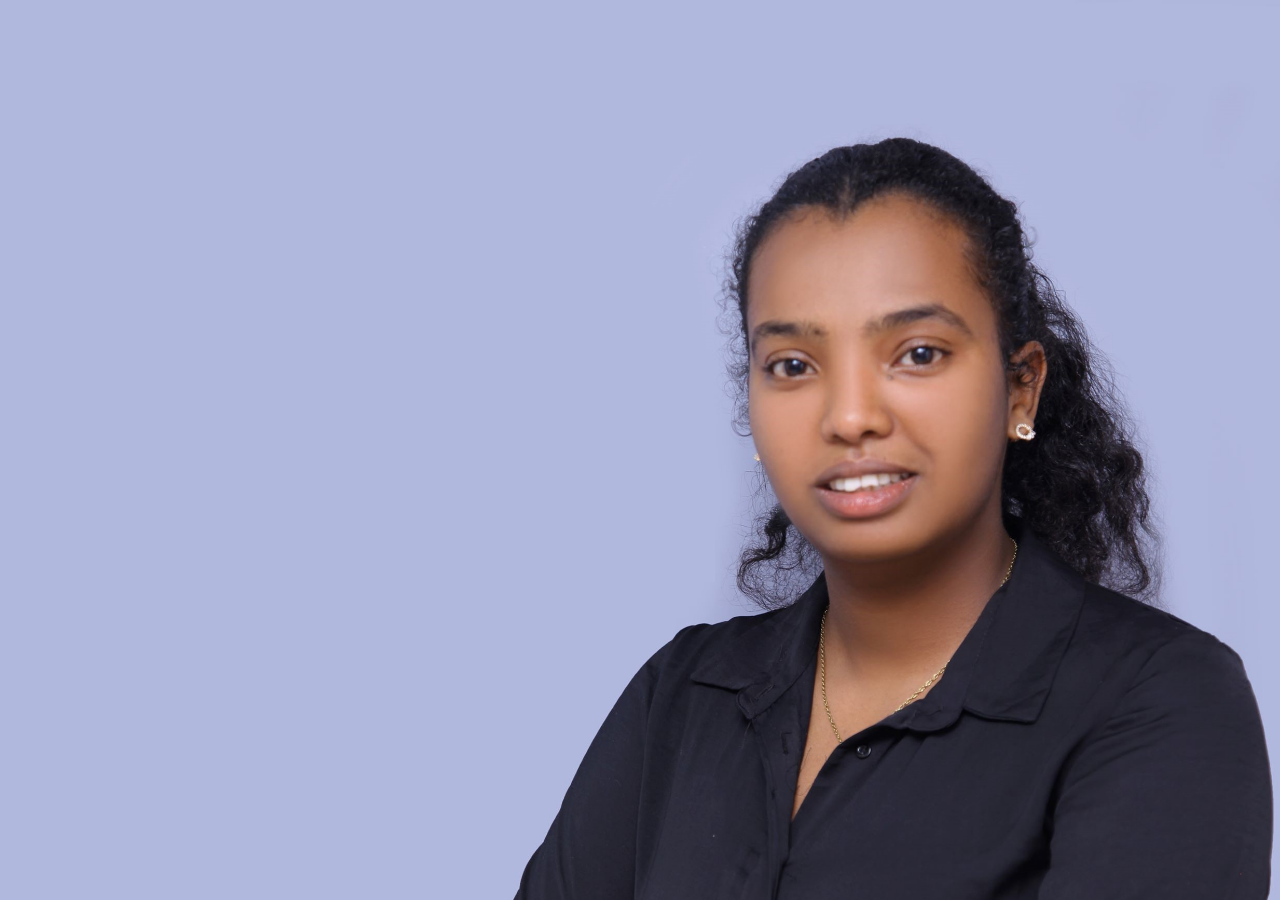
<file: index.html>
<!DOCTYPE html>
<html lang="en">
<head>
    <meta charset="UTF-8">
    <meta http-equiv="X-UA-Compatible" content="IE=edge">
    <meta name="viewport" content="width=device-width, initial-scale=1.0">
    <title>Home</title>
    <link rel="stylesheet" href="./src/css/style.css">

</head>
<body>
    <header class="header">
        <a href="#" class="logo">Feben. <span class="animate" style="--i:1;"></span></a>
        <div id="menu-icon">
            <img src="./src/Icons/bx-menu.svg" alt="Menu Icon">
            <span class="animate" style="--i:2;"></span>
        </div>
        <nav class="navbar" id = "navbar" >
            <a href="/index.html" class="active">Home</a>
            <a href="./src/about.html">About</a>
            <a href="./src/skills.html">Skills</a>
            <a href="./src/service.html">Services</a>
            <a href="./src/portfolio.html">Portfolio</a>
            <a href="./src/contact.html">Contact</a>
            <span class="active-nav"></span>
            <span class="animate" style="--i:2;"></span>
        </nav>
    </header>

    <section class="home show-animate" id="home">
        <div class="home-content">
            <h1>Hi, I'm <span>Feben Getachew</span> <span class="animate" style="--i:2;"></span></h1>
            <div class="text-animate">
                <h3>Full-Stack Developer!</h3>
                <span class="animate" style="--i:3;"></span>
            </div>
            <p>I’m Feben, a passionate full-stack web developer with a keen eye for creating dynamic and responsive web applications. I specialize in both front-end and back-end development, ensuring a seamless user experience from start to finish. I’m constantly exploring new technologies to enhance my skills and deliver impactful solutions.
                <span class="animate" style="--i:4;"></span>
            </p>

            <div class="btn-box">
                <a href="#" class="btn">Download CV</a>
                <a href="#" class="btn">Hire Me</a>
                <span class="animate" style="--i:5;"></span>
            </div>
        </div>
        <div class="home-sci">
            <a href="#"><img src="./src/Icons/bxl-facebook.svg" alt="Facebook"></a>
            <a href="#"><img src="./src/Icons/bxl-twitter.svg" alt="Twitter"></a>
            <a href="#"><img src="./src/Icons/bxl-linkedin.svg" alt="LinkedIn"></a>
            <span class="animate" style="--i:6;"></span>
        </div>
        <div class="home-imgHover"></div>
        <span class=" home-img" style="--i:7;"></span>
    </section>
 <script src="./src/js/script.js"></script>

</body>
</html>
</file>
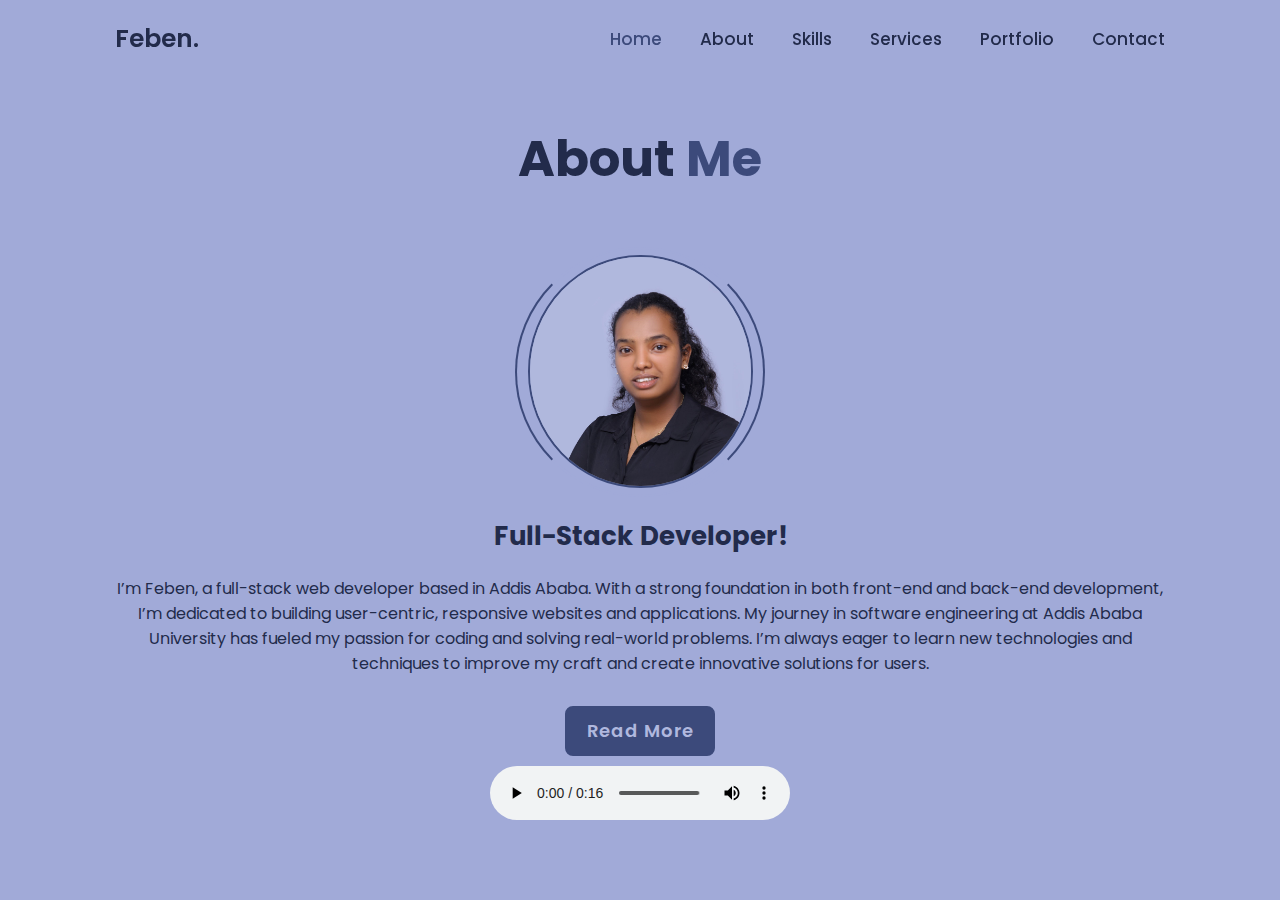
<file: src/about.html>
<!DOCTYPE html>
<html lang="en">
<head>
    <meta charset="UTF-8">
    <meta http-equiv="X-UA-Compatible" content="IE=edge">
    <meta name="viewport" content="width=device-width, initial-scale=1.0">
    <title>About</title>
    <link rel="stylesheet" href="./css/style.css">
</head>
<body>


    <header class="header">
        <a href="#" class="logo">Feben. <span class="" style="--i:1;"></span></a>
        <div id="menu-icon">
            <img src="./Icons/bx-menu.svg" alt="Menu Icon">
            <span class="" style="--i:2;"></span>
        </div>
        <nav class="navbar" id = "navbar" >
            <a href="../index.html" class="active">Home</a>
            <a href="./about.html">About</a>
            <a href="./skills.html">Skills</a>
            <a href="./service.html">Services</a>
            <a href="./portfolio.html">Portfolio</a>
            <a href="./contact.html">Contact</a>
            <span class="active-nav"></span>
            <span class="" style="--i:2;"></span>
        </nav>
    </header>

 <section class="about" id="about">
    <h2 class="heading">About <span>Me</span><span class=" scroll" style="--i:1;"></span></h2>
    <div class="about-img">
        <img width="450" src="./images/IMG_924.JPG" alt="">
        <span class="circle-spin"></span>
        <span class=" scroll" style="--i:2;"></span>
    </div>
    <div class="about-content">
        <h3>Full-Stack Developer!<span class=" scroll" style="--i:3;"></span></h3>
        <p>I’m Feben, a full-stack web developer based in Addis Ababa. With a strong foundation in both front-end and back-end development, I’m dedicated to building user-centric, responsive websites and applications. My journey in software engineering at Addis Ababa University has fueled my passion for coding and solving real-world problems. I’m always eager to learn new technologies and techniques to improve my craft and create innovative solutions for users.
            <span class=" scroll" style="--i:4;"></span>
        </p>

        <div class="btn-box btns">
            <a href="#" class="btn">Read More</a>
            <span class=" scroll" style="--i:5;"></span>
        </div>

        <div class="audio-container">
            <audio controls>
                <source src="./audio/ttsMP3.com_VoiceText_2024-11-1_11-19-10.mp3" type="audio/mp3">
            </audio>
        </div>
    </div>
</section>
   <script src="./js/script.js"></script>
   </body>
   </html>
</file>
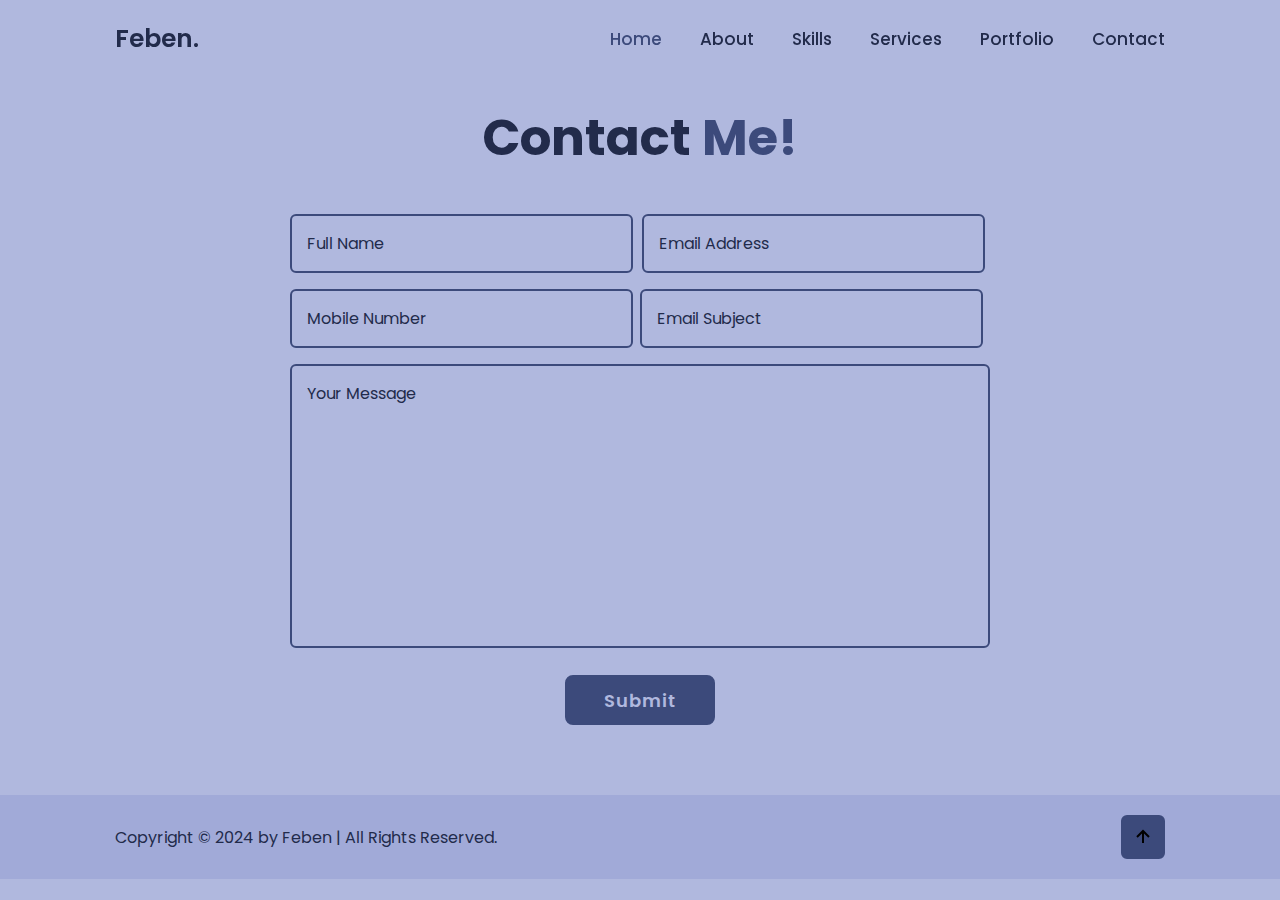
<file: src/contact.html>
<!DOCTYPE html>
<html lang="en">
<head>
    <meta charset="UTF-8">
    <meta http-equiv="X-UA-Compatible" content="IE=edge">
    <meta name="viewport" content="width=device-width, initial-scale=1.0">
    <title>Contact</title>
    <link rel="stylesheet" href="./css/style.css">
</head>
<body>


    <header class="header">
        <a href="#" class="logo">Feben. <span class="" style="--i:1;"></span></a>
        <div id="menu-icon">
            <img src="./Icons/bx-menu.svg" alt="Menu Icon">
            <span class="" style="--i:2;"></span>
        </div>
        <nav class="navbar" id = "navbar" >
            <a href="../index.html" class="active">Home</a>
            <a href="./about.html">About</a>
            <a href="./skills.html">Skills</a>
            <a href="./service.html">Services</a>
            <a href="./portfolio.html">Portfolio</a>
            <a href="./contact.html">Contact</a>
            <span class="active-nav"></span>
            <span class="" style="--i:2;"></span>
        </nav>
    </header>


 <section class="contact" id="contact">
    <h2 class="heading">Contact <span>Me!</span><span class=" scroll" style="--i:1;"></span></h2>
    <form action="#">
        <div class="input-box">
            <div class="input-field">
                <input type="text" placeholder="Full Name" required>
                <span class="focus"></span>
            </div>
            <span class=" scroll" style="--i:3;"></span>

            <div class="input-field">
                <input type="text" placeholder="Email Address" required>
                <span class="focus"></span>
            </div>
            <span class=" scroll" style="--i:5;"></span>
        </div>

        <div class="input-box">
            <div class="input-field">
                <input type="number" placeholder="Mobile Number" required>
                <span class="focus"></span>
                <span class=" scroll" style="--i:7;"></span>
            </div>
            <div class="input-field">
                <input type="text" placeholder="Email Subject" required>
                <span class="focus"></span>
            </div>
            <span class=" scroll" style="--i:9;"></span>
        </div>

        <div class="textarea-field">
            <textarea name="text" cols="30" rows="10" placeholder="Your Message" required></textarea>
            <span class="focus"></span>
            <span class=" scroll" style="--i:11;"></span>
        </div>

        <div class="btn-box btns">
            <button type="submit" class="btn">Submit</button>
            <span class=" scroll" style="--i:13;"></span>
        </div>
    </form>
</section>
    
 
    <footer class="footer">
    <div class="footer-text">
        <p>Copyright &copy; 2024 by Feben | All Rights Reserved.</p></div>
        <div class="footer-iconTop">
            <a href="../index.html">
                <img src="./Icons/bx-up-arrow-alt.svg" alt="Back to Top">
            </a>
        </div>
        
    
    </footer>
    
   
    <script src="./js/script.js"></script>
    </body>
    </html>
</file>
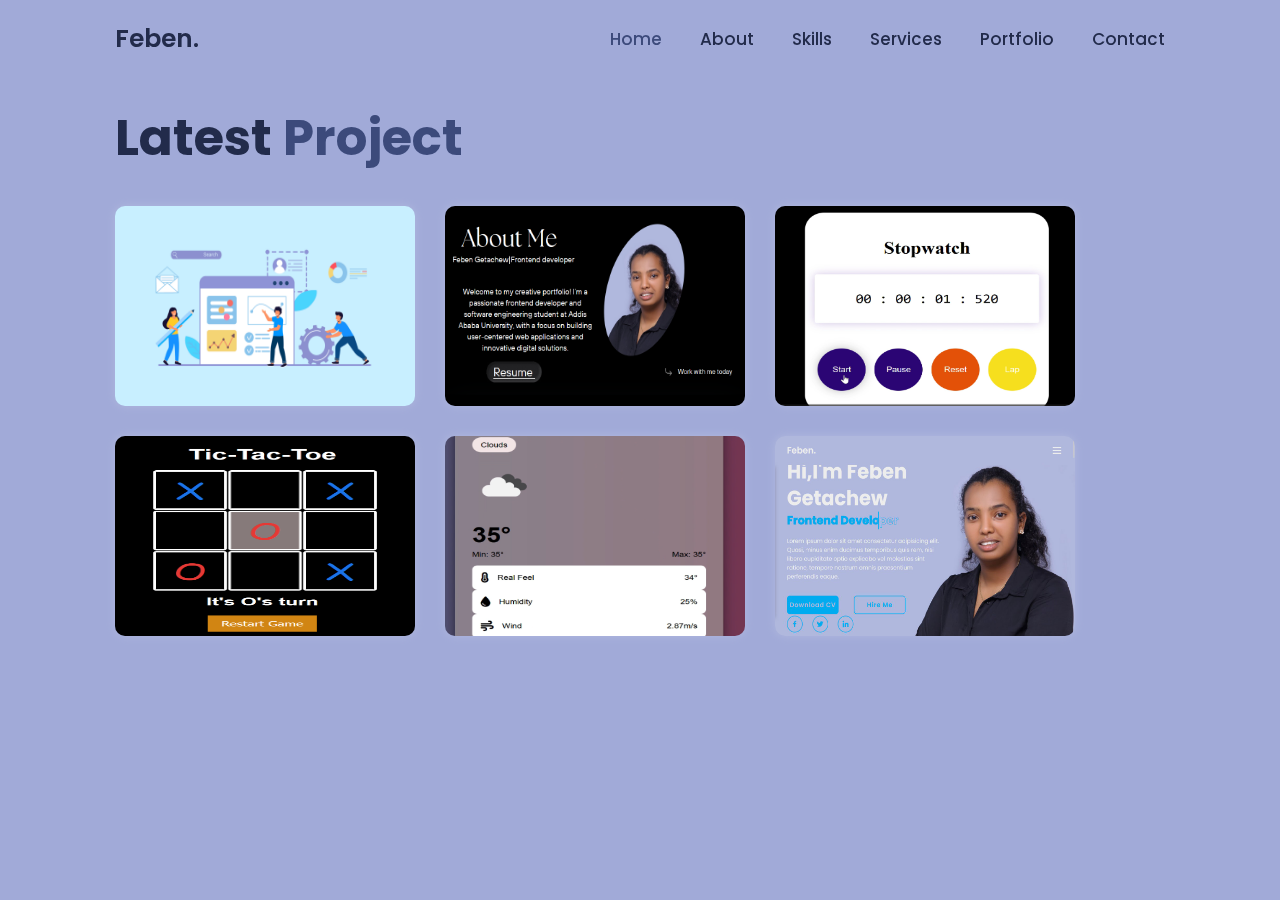
<file: src/portfolio.html>
<!DOCTYPE html>
<html lang="en">
<head>
    <meta charset="UTF-8">
    <meta http-equiv="X-UA-Compatible" content="IE=edge">
    <meta name="viewport" content="width=device-width, initial-scale=1.0">
    <title>Portfolio</title>
    <link rel="stylesheet" href="./css/style.css">
   
</head>
<body>

    <header class="header">
        <a href="#" class="logo">Feben. <span class="" style="--i:1;"></span></a>
        <div id="menu-icon">
            <img src="./Icons/bx-menu.svg" alt="Menu Icon">
            <span class="" style="--i:2;"></span>
        </div>
        <nav class="navbar" id = "navbar" >
            <a href="../index.html" class="active">Home</a>
            <a href="./about.html">About</a>
            <a href="./skills.html">Skills</a>
            <a href="./service.html">Services</a>
            <a href="./portfolio.html">Portfolio</a>
            <a href="./contact.html">Contact</a>
            <span class="active-nav"></span>
            <span class="" style="--i:2;"></span>
        </nav>
    </header>


<section class="portfolio" id="portfolio">
    <h2 class="heading">Latest <span>Project</span><span class=" scroll" style="--i:1;"></span></h2>
    <div class="portfolio-container">
        <div class="portfolio-box">
            <img width="450" src="./images/Responsive-Landing-Page.png" alt="A responsive landing page design">
            <div class="portfolio-layer">
                <h4>Responsive Landing Page</h4>
                <p>A sleek, fully responsive landing page designed to adapt seamlessly to all devices, providing an optimal user experience.</p>
                <a href="#"><img src="./Icons/bx-link-external.svg" alt="External Link Icon"></a>
            </div>
        </div>

        <div class="portfolio-box">
            <img width="450" src="./images/personalBlog.png" alt="A blog layout showcasing personal posts">
            <div class="portfolio-layer">
                <h4>Personal Blog</h4>
                <p>A minimalistic and modern blog platform for sharing personal stories, articles, and creative content.</p>
                <a href="#"><img src="./Icons/bx-link-external.svg" alt="External Link Icon"></a>
            </div>
        </div>

        <div class="portfolio-box">
            <img width="450" src="./images/stochwatch.png" alt="A digital stopwatch application interface">
            <div class="portfolio-layer">
                <h4>Stopwatch Web Application</h4>
                <p>An easy-to-use stopwatch application built with a clean interface and precise time-tracking features.</p>
                <a href="#"><img src="./Icons/bx-link-external.svg" alt="External Link Icon"></a>
            </div>
        </div>

        <div class="portfolio-box">
            <img width="450" src="./images/tic-toc.png" alt="An interactive Tic-Tac-Toe web application">
            <div class="portfolio-layer">
                <h4>Tic-Tac-Toe Web Application</h4>
                <p>A fun and interactive Tic-Tac-Toe game built with JavaScript, offering a challenging experience for users.</p>
                <a href="#"><img src="./Icons/bx-link-external.svg" alt="External Link Icon"></a>
            </div>
        </div>

        <div class="portfolio-box">
            <img width="450" src="./images/weather.png" alt="A weather application showing current conditions">
            <div class="portfolio-layer">
                <h4>Weather App</h4>
                <p>A real-time weather forecasting app, providing accurate updates for any location with a user-friendly interface.</p>
                <a href="#"><img src="./Icons/bx-link-external.svg" alt="External Link Icon"></a>
            </div>
        </div>

        <div class="portfolio-box">
            <img width="450" src="./images/personalPortfolio.jpg" alt="A personal portfolio website design">
            <div class="portfolio-layer">
                <h4>Personal Portfolio Website</h4>
                <p>A beautifully crafted portfolio showcasing my skills, projects, and contact information in a professional layout.</p>
                <a href="#"><img src="./Icons/bx-link-external.svg" alt="External Link Icon"></a>
            </div>
        </div>
    </div>
</section>
<script src="./js/script.js"></script>
</body>
</html>
</file>
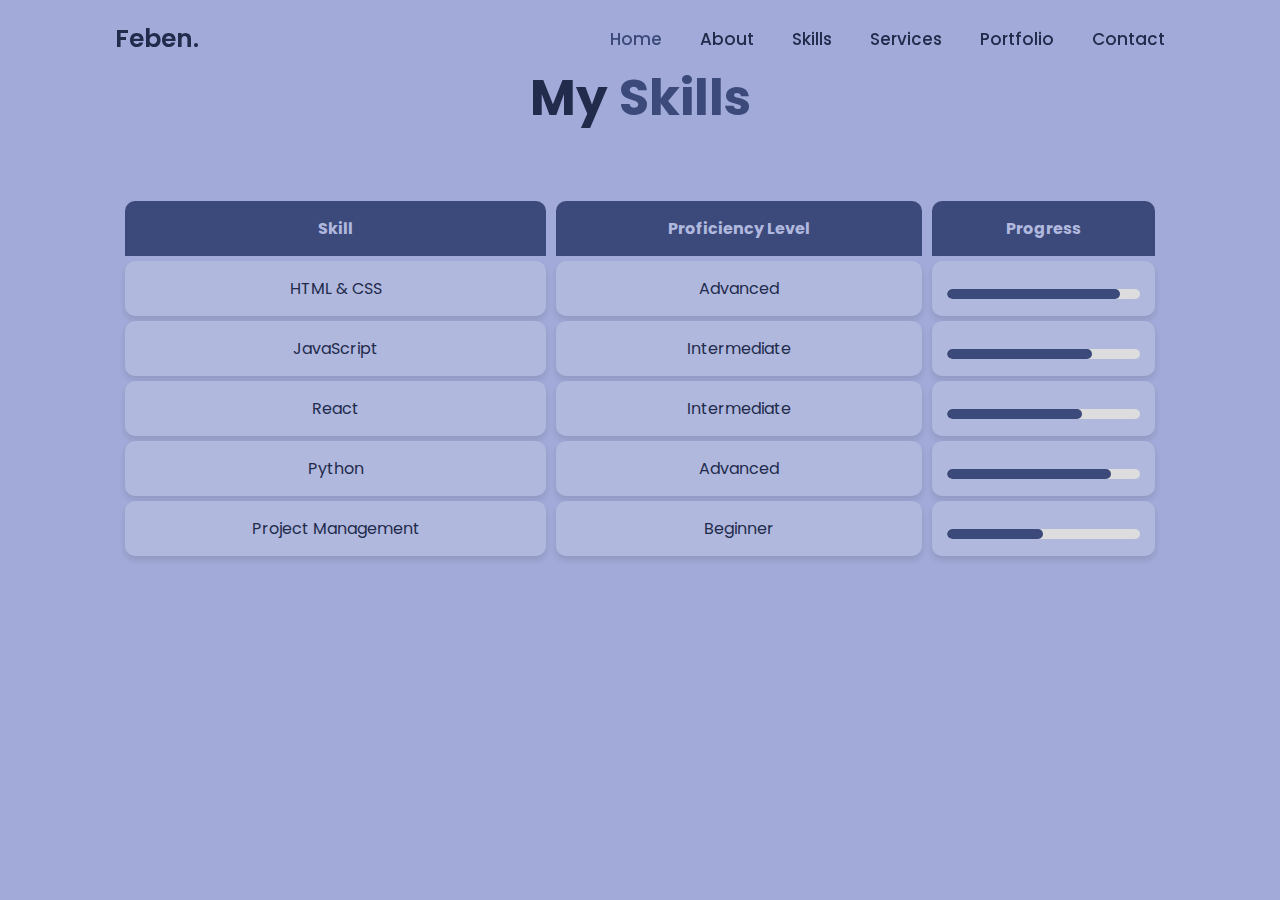
<file: src/skills.html>
<!DOCTYPE html>
<html lang="en">
<head>
    <meta charset="UTF-8">
    <meta http-equiv="X-UA-Compatible" content="IE=edge">
    <meta name="viewport" content="width=device-width, initial-scale=1.0">
    <title>Skills</title>
    <link rel="stylesheet" href="./css/style.css">


</head>
<body>

    <header class="header">
        <a href="#" class="logo">Feben. <span class="" style="--i:1;"></span></a>
        <div id="menu-icon">
            <img src="./Icons/bx-menu.svg" alt="Menu Icon">
            <span class="" style="--i:2;"></span>
        </div>
        <nav class="navbar" id = "navbar" >
            <a href="../index.html" class="active">Home</a>
            <a href="./about.html">About</a>
            <a href="./skills.html">Skills</a>
            <a href="./service.html">Services</a>
            <a href="./portfolio.html">Portfolio</a>
            <a href="./contact.html">Contact</a>
            <span class="active-nav"></span>
            <span class="" style="--i:2;"></span>
        </nav>
    </header>


 <section class="skills" id="skills">
    <h2 class="heading">My <span>Skills</span><span class=" scroll" style="--i:1;"></span></h2>
    <table class="skills-table">
        <thead>
            <tr>
                <th>Skill</th>
                <th>Proficiency Level</th>
                <th>Progress</th>
            </tr>
        </thead>
        <tbody>
            <tr>
                <td>HTML & CSS</td>
                <td>Advanced</td>
                <td>
                    <div class="progress-bar">
                        <div class="progress" style="width: 90%;"></div>
                    </div>
                </td>
            </tr>
            <tr>
                <td>JavaScript</td>
                <td>Intermediate</td>
                <td>
                    <div class="progress-bar">
                        <div class="progress" style="width: 75%;"></div>
                    </div>
                </td>
            </tr>
            <tr>
                <td>React</td>
                <td>Intermediate</td>
                <td>
                    <div class="progress-bar">
                        <div class="progress" style="width: 70%;"></div>
                    </div>
                </td>
            </tr>
            <tr>
                <td>Python</td>
                <td>Advanced</td>
                <td>
                    <div class="progress-bar">
                        <div class="progress" style="width: 85%;"></div>
                    </div>
                </td>
            </tr>
            <tr>
                <td>Project Management</td>
                <td>Beginner</td>
                <td>
                    <div class="progress-bar">
                        <div class="progress" style="width: 50%;"></div>
                    </div>
                </td>
            </tr>
        </tbody>
    </table>
</section>

<script src="./js/script.js"></script>
</body>
</html>
</file>
<file: src/css/style.css>
@import url('https://fonts.googleapis.com/css2?family=Poppins:wght@300;400;500;600;700;800;900&display=swap');
*{
    margin: 0;
    padding: 0;
    box-sizing: border-box;
    text-decoration: none;
    border: none;
    outline: none;
    scroll-behavior:smooth;
    font-family: 'Poppins',sans-serif;
}
:root{
    --bg-color: #b0b8de; /* Main background color (fixed Brand color) */
    --second-bg-color: #a1aad8; /* Secondary background color (darker tint of Brand color) */
    --text-color: #222b4b;/* Main text color (darker shade of Brand color for contrast) */
    --main-color: #3c4a7b; /* Primary color for buttons and headings (darker shade of Brand color) */
}
html{
    font-size: 62.5%;
    overflow-x:hidden ;
}
body{
    background: var(--bg-color);
    color:var(--text-color);

}
.header{
    position:fixed;
    top:0;
    left:0;
    width:100%;
    padding: 2rem 9%;
    background: transparent;
    display: flex;
    justify-content: space-between;
    align-items: center;
    z-index: 100;
    transition: .3s;
}
.header.sticky{
    background: var(--bg-color);
}

.logo{
    position: relative;
    font-size: 2.5rem;
    color:var(--text-color);
    font-weight: 600;

}
.navbar{
    position: relative;
}
.navbar a{
    font-size:1.7rem;
    color:var(--text-color);
    font-weight: 500;
    margin-left: 3.5rem;
    transition: .3s;
}
.navbar a:hover,
.navbar a.active    
{
    color:var(--main-color);
}

#menu-icon{
    position: relative;
    font-size: 3.6rem;
    color: var(--text-color);
    cursor: pointer;
    display: none;
}
section{
    min-height: 100vh;
    padding: 10rem 9% 2rem;
}
.home{
    display: flex;
    align-items: center;
    padding: 0 9%;
    background: url('./../images/IMG_924.JPG') no-repeat center center;
    background-size: contain; /* Change from 'auto' to 'contain' */
    background-position: right; /* Center the image */
    height: 100vh; 
    
}

.home-content{
    max-width: 60rem;
    z-index:99 ;
}
.home-content h1{
    position: relative;
    display: inline-block;
    font-size: 5.6rem;
    font-weight: 700;
    line-height: 1.3;
}
.home-content h1 span{
    color: var(--text-color);
}
.home-content .text-animate{
    position: relative;
    width: 32.8rem;
}
.home-content .text-animate h3{
    font-size: 3.2rem;
    font-weight: 700;
    color: transparent;
    -webkit-text-stroke: .7px var(--main-color);
    background-image: linear-gradient(var(--main-color),var(--main-color));
    background-repeat: no-repeat;
    -webkit-background-clip: text;
    background-position: -33rem 0;
  
}
.home.show-animate .home-content .text-animate h3{
    animation: homeBgText 6s linear infinite;
    animation-delay: 2s;
}
.home-content .text-animate h3::before{
    content: '';
    position: absolute;
    top: 0;
    left: 0;
    width: 0;
    height: 100%;
    border-right: 2px solid var(--main-color);
    z-index: -1;
    animation: homeCursorText 6s linear infinite;
    animation-delay: 2s;
}
.home.show-animate .home-content .text-animate h3::before{
    animation: homeBgText 6s linear infinite;
    animation-delay: 2s;
}
.home-content p{
    position: relative;
    font-size: 1.6rem;
    margin: 2rem 0 4rem;
   
}
.btn-box{
    position: relative;
    display: flex;
    justify-content: space-between;
    width: 34.5rem;
    height:5rem;
}


.btn-box .btn{
    position: relative;
    display: inline-flex;
    justify-content: center;
    align-items: center;
    width: 15rem;
    height:100%;
    background: var(--main-color);
    border: .2rem solid var(--main-color);
    border-radius: .8rem;
    font-size: 1.8rem;
    font-weight: 600;
    letter-spacing:.1rem;
    color: var(--bg-color);
    z-index:1;
    overflow: hidden;
    transition: .5s;
}

.btn-box .btn:hover{
    color: var(--main-color);
}
.btn-box .btn:nth-child(2){
    background: transparent;
    color: var(--main-color);
}
.btn-box .btn:nth-child(2):hover{
color: var(--bg-color);
}

.btn-box .btn:nth-child(2)::before{
    background: var(--main-color);
}

.btn-box .btn::before{
    content:'';
    position:absolute;
    top:0;
    left:0;
    width: 0;
    height: 100%;
    background:var(--bg-color);
    z-index: -1;
    transition: .5s;
}
.btn-box .btn:hover::before{
    width: 100%;
}
.home-sci{
    position: absolute;
    bottom: 1rem;
    width: 170px;
    display: flex;
    justify-content: space-between;
}
.home-sci a{
    position: relative;
    display: inline-flex;
    justify-content: center;
    align-items: center;
    width: 40px;
    height: 40px;
    background: transparent;
    border: .2rem solid var(--main-color);
    border-radius: 50%;
    font-size:20px ;
    color: var(--main-color);
    z-index: 1;
    overflow: hidden;
    transition: .5s;
}
.home-sci a:hover{
    color:var(--second-bg-color);
}


.home-sci a::before{
    content: '';
    position:absolute ;
top: 0;
left: 0;
width: 0;
height:100%;
background-color:var(--main-color);
z-index: -1;
transition: .5s;
}
.home-sci a:hover::before{
width: 100%;
}
.home-imgHover{
    position: absolute;
    top:0;
    right: 0;
    width: 45%;
    height: 100%;
    background: transparent;
    transition: 3s;
}
.home-imgHover:hover{
    background:var(--bg-color);
    opacity: .8;
}
.about{
    display: flex;
    justify-content: center;
    align-items: center;
    flex-direction: column;
    gap: 2rem;
    background: var(--second-bg-color);
    padding-bottom: 6rem;
}
.heading{
    position: relative;
    display: inline-block;
    font-size: 5rem;
    margin-bottom: 3rem;
    text-align: center;
}
span{
    color: var(--main-color);
}
.about-img{
    position: relative;
    width: 25rem;
    height: 25rem;
    border-radius: 50%;
    display: flex;
    justify-content: center;
    align-items: center;
}
.about-img img{
    width: 90%;
    border-radius: 50%;
    border: .2rem solid var(--main-color);
}
.about-img .circle-spin{
    position: absolute;
    top: 50%;
    left: 50%;
    transform:translate(-50%, -50%) rotate(0) ;
    width: 100%;
    height: 100%;
    border-radius: 50%;
    border-top: .2rem solid var(--second-bg-color);
    border-bottom: .2rem solid var(--second-bg-color);
    border-left: .2rem solid var(--main-color);
    border-right: .2rem solid var(--main-color);
    animation: aboutSpinner 8s linear infinite;
}
.about-content{
    text-align: center;
}
.about-content h3{
    position: relative;
    display: inline-block;
    font-size: 2.6rem;
}
.about-content p{
    position: relative;
    font-size: 1.6rem;
    margin: 2rem 0 3rem;
}

.audio-container {
    display: flex;
    justify-content: center; /* Centers audio horizontally */
    align-items: center;     /* Centers vertically if container has height */
    margin-top: 10px;
}

audio {
    width: 100%;
    max-width: 300px; /* Limits audio player width for better responsiveness */
}
.btn-box.btns{
    display: inline-block;
    width:15rem;
}
.btn-box.btns a::before{
    background: var(--second-bg-color);
}


/* Skills Section */
#skills {
    background: var(--second-bg-color);
    padding: 6rem 9%;
    text-align: center;
}

#skills h2 {
    font-size: 5rem;
    margin-bottom: 4rem;
    color: var(--text-color);
}

.skills-table {
    width: 100%;
    margin: 2rem auto;
    border-collapse: separate;
    border-spacing: 1rem 0.5rem; /* 1rem gap horizontally, 0.5rem gap vertically */
}
.skills-table th, 
.skills-table td {
    padding: 1.5rem;
    font-size: 1.6rem;
}
.skills-table th {
    color: var(--bg-color);
    background: var(--main-color);
    border-top-left-radius: 1rem;
    border-top-right-radius: 1rem;
}
.skills-table td {
    background: var(--bg-color);
    color: var(--text-color);
    border-radius: 1rem;
    box-shadow: 0 4px 6px rgba(0, 0, 0, 0.1);
}
/* Progress Bar Styling */
.progress-bar {
    width: 100%;
    height: 1rem;
    background-color: #ddd;
    border-radius: 1rem;
    overflow: hidden;
    margin-top: 1rem;
}
.progress {
    height: 100%;
    border-radius: 1rem;
    background-color: var(--main-color);
    transition: width 0.3s;
}
.services h2{
    position: relative;
    display: inline-block;
    margin-bottom: 5rem;
}
.services-container{
    display: flex;
    justify-content: center;
    align-items: center;
    flex-wrap: wrap;
    gap: 2rem;
}
.services-container .services-box{
    flex:1 1 30rem;
    background: var(--second-bg-color);
    padding: 3rem 2rem 4rem;
    border-radius: 2rem;
    text-align: center;
    border:.2rem solid var(--bg-color);
    transition: .5s ease;
}
.services-container .services-box:hover{
    border-color: var(--main-color);
    transform: scale(1.02);
}
.services-box i{
    font-size: 7rem;
    color: var(--main-color);
}
.services-box h3{
    font-size: 2.6rem;
}
.services-box .btns {
    margin: 20px auto;
;

}
.services-box p{
    font-size: 1.6rem;
    margin: 1rem 0 3rem;
}
.vid {
    text-align: center;            /* Center align the container */
    margin: 0 auto;               /* Center the whole container */
    padding: 20px;                /* Add some spacing */
}

.vid h5 {
    font-size: 1.5rem;
    margin-bottom: 20px;          /* Space below the heading */
    color: var(--text-color);                  /* Adjust color for better readability */
}

.vid .content {
    display: flex;                /* Use flexbox for side-by-side layout */
    align-items: flex-start;      /* Align items at the top */
    justify-content: center;      /* Center items horizontally */
    gap: 30px;                    /* Add gap between video and figure */
    flex-wrap: wrap;              /* Allow wrapping on smaller screens */
}

.vid video {
    width: 300px;                 /* Set fixed width for video */
    height: auto;                 /* Maintain aspect ratio */
    border: 2px solid var(--text-color);       /* Add border to video */
    border-radius: 15px;          /* Rounded corners */
    box-shadow: 0 4px 8px rgba(0, 0, 0, 0.1); /* Add shadow */
}

.vid figure {
    text-align: center;           /* Center align content */
    max-width: 300px;             /* Limit figure width */
}

.vid img {
    width: 100%;                  /* Make image responsive */
    height: auto;                 /* Maintain aspect ratio */
    border: 2px solid var(--text-color);       /* Add border to image */
    border-radius: 15px;          /* Rounded corners */
    box-shadow: 0 4px 8px rgba(0, 0, 0, 0.1); /* Add shadow */
}

.vid figcaption {
    font-size: 0.9rem;
    color: var(--text-color);                  /* Subtle text color */
    text-align: center;           /* Center-align caption text */
    margin-top: 15px;             /* Space between image and caption */
    line-height: 1.5;             /* Improve readability */
}

.portfolio{
    background: var(--second-bg-color);
}
.portfolio h4{
    position: relative;
    display: inline-block;
    margin-bottom: 1.5;
}
.portfolio-container{
display: flex;
flex-wrap: wrap;
gap: 30px;
}
.portfolio-container .portfolio-box{
    width: 300px;
    height: 200px;
    position: relative;
    border-radius: 1rem;
    box-shadow: 0 0 1rem var(--bg-color);
    overflow: hidden;
    display: flex;
}
.portfolio-box img{
    width: 100%;
    transform: .5s ease;
}
.portfolio-box:hover img{
transform: scale(1.1);
}

.portfolio-box .portfolio-layer{
    position: absolute;
    bottom: 0;
    left: 0;
    width: 100%;
    height: 100%;
    background: linear-gradient(rgba(0,0,0,.1),var(--main-color));
    display: flex;
    justify-content: center;
    align-items: center;
    flex-direction: column;
    text-align: center;
    padding: 0 4rem;
    transform: translateY(100%);
    transform: .5s ease;
}
.portfolio-box:hover .portfolio-layer{
    transform: translateY(0);
}

.portfolio-layer h4{
    font-size: 1.5rem;
    
}
.portfolio-layer p{
    font-size: 1.3rem;
    margin: .3rem 0 1rem;
}
.portfolio-layer a{
    display: inline-flex;
    justify-content: center;
    align-items: center;
    width: 5rem;
    height: 5rem;
    background: var(--text-color);
    border-radius: 50%;
}
.portfolio-layer a i {
    font-size: 2rem;
    color: var(--second-bg-color);
}

.contact{
    min-height: auto;
    padding-bottom: 7rem;
}
.contact h2{
    display: inline-block;
    left: 50%;
    transform: translate(-50%);
}
.contact form{
    max-width: 70rem;
    margin: 0 auto;
    text-align: center;
    
}
.contact form .input-box{
    position: relative;
    display: flex;
    justify-content: space-between;
    flex-wrap: wrap;
}
.contact form .input-box .input-field{
    position: relative;
    width: 49%;
    margin: .8rem 0;
}



.contact form .input-box .input-field input,
.contact form .textarea-field textarea{
    width: 100%;
    height: 100%;
    padding: 1.5rem;
    font-size: 1.6rem;
    color: var(--text-color);
    background: transparent;
    border-radius: .6rem;
    border: .2rem solid var(--main-color);
  
}
.contact form .input-box .input-field input::placeholder,
.contact form .textarea-field textarea::placeholder{
    color:var(--text-color);
}

.contact form .focus{
    position: absolute;
    top: 0;
    left: 0;
    width: 0;
    height: 100%;
    background: var(--second-bg-color);
    border-radius: .6rem;
    z-index: -1;
    transition: .5s;
}
.contact form .input-box .input-field input:focus~.focus,
.contact form .input-box .input-field input:valid~.focus,
.contact form .textarea-field textarea:focus~.focus, 
.contact form .textarea-field textarea:valid~.focus{
width: 100%;
}

.contact form .textarea-field{
    position: relative;
    margin: .8rem 0 2.7rem;
    display: flex;
}
.contact form .textarea-field textarea{
    resize: none;
}
.contact form .btn-box .btn{
    cursor: pointer;

}


.footer{
    display: flex;
    justify-content: space-between;
    align-items: center;
    flex-wrap: wrap;
    padding: 2rem 9%;
    background: var(--second-bg-color);
}

.footer-text,
.footer-iconTop{
    position: relative;
}
.footer-text p{
    font-size: 1.6rem;
}
.footer-iconTop a{
    position: relative;
    display: inline-flex;
    justify-content: center;
    align-items: center;
    padding: .8rem;
    background:var(--main-color) ;
    border: .2rem solid var(--main-color);
    border-radius: .6rem;
    z-index: 1;
    overflow: hidden;
}
.footer-iconTop a::before{
    content: '';
    position: absolute;
    top: 0;
    left: 0;
    width: 0;
    height: 100%;
    background: var(--second-bg-color);
    z-index: -1;
    transition: .5s;
}
.footer-iconTop a:hover::before{
    width: 100%;
}
.footer-iconTop a i{
    font-size: 2.4rem;
    color: var(--bg-color);
    transition: .5s;
}
.footer-iconTop a:hover i{
color: var(--main-color);
}
/* animation reload and scroll */
.animate{
    position: absolute;
    top: 0;
    right: 0;
    width: 100%;
    height: 100%;
    background: var(--bg-color);
    z-index: 98;
}
.animate.home-img{
    width: 50%;
}
.logo .animate,
.navbar .animate,
#menu-icon .animate,
.home.show-animate .animate {
    animation: showRight 1s ease forwards;
    animation-delay: calc(.3s * var(--i));
}

section:nth-child(odd) .animate.scroll,
.footer .animate.scroll
{
    background: var(--second-bg-color);
}
.about.show-animate .animate.scroll,
.skills.show-animate .animate.scroll,
.services.show-animate .animate.scroll,
.portfolio.show-animate .animate.scroll,
.contact.show-animate .animate.scroll,
.footer.show-animate .animate.scroll{
    transition-delay: calc(.3s * var(--i));
    width: 0;
}

html {
    font-size: 62.5%;
}
.home-content h1 {
    margin-top: 50px;
    font-size: 48px;
}

.home-sci {
    margin-top: 50px;
    position: absolute;
    bottom:0 ;
    width: 170px;
    display: flex;
    justify-content: space-between;
}
.about-content p{
    width: 100%;
}


@media (max-width: 1200px) {
    html {
        font-size: 50%;
    }
}

@media (max-width: 991px) {
    .header {
        padding: 2rem 4%;
    }

    section {
        padding: 10rem 4% 2rem;
    }

    .home {
        padding: 0 4%;
    }

    .footer {
        padding: 2rem 4%;
    }

    .home-imgHover {
        pointer-events: none;
        background: var(--bg-color);
        opacity: 0;
    }

    p {
        width: 75%;
    }
}


@media (max-width: 850px) {
    .animate.home-img {
        width: 55%;
    }
}


@media (max-width: 768px) {

    #menu-icon {
        display: block;
        cursor: pointer;
    }

    #menu-icon img {
        width: 40px;
        height: auto;
        transition: transform 0.3s ease;
    }

    .navbar {
        position: absolute;
        top: 100%;
        left: -100%;
        width: 100%;
        padding: 1rem 4%;
        background: var(--main-color);
        box-shadow: 0 .5rem 1rem rgba(0, 0, 0, .2);
        transition: .25s ease;
        z-index: 1;
    }

    .navbar.active {
        left: 0;
    }

    .navbar a {
        display: block;
        font-size: 2rem;
        margin: 3rem 0;
        transform: translateX(-20rem);
        transition: .25s ease;
    }

    .navbar.active a {
        transform: translateX(0);
    }
}


@media (max-width: 520px) {
    html {
        font-size: 50%;
    }

    .home-content h1 {
        display: flex;
        flex-direction: column;
    }

    .home {
        background: none;
    }

    .home-sci {
        width: 160px;
    }

    .home-sci a {
        width: 38px;
        height: 38px;
    }

    .home-imgHover {
        pointer-events: none;
        background: var(--bg-color);
        opacity: 0;
    }
}

@media (max-width: 462px) {
    .home {
        background: none;
    }

    .home-content h1 {
        font-size: 5.2rem;
    }

    .education {
        padding: 10rem 4% 5rem 5%;
    }

    .contact form .input-box .input-field {
        width: 100%;
    }

    .footer {
        flex-direction: column-reverse;
    }

    .footer p {
        margin-top: 2rem;
        text-align: center;
    }
}


@media (max-width: 371px) {
    .home {
        justify-content: center;
        background: none;
    }

    .home-content {
        display: flex;
        align-items: center;
        flex-direction: column;
        text-align: center;
    }

    .home-content h1 {
        font-size: 5rem;
    }
}


@keyframes homeBgText {
    0%,10%,100%{
      background-position:-33rem 0;  
    }
    65%,85%{
        background-position: 0 0;
    }

}
@keyframes homeCursorText {
    0%,10%,100%{
     width: 0;  
    }
    65%,78%,85%{
        width: 100%;
        opacity: 1;
    }
    75%,81%{
        opacity: 0;
    }

}
@keyframes aboutSpinner {
100%{
    transform:translate(-50%, -50%) rotate(360deg) ;
}
}
@keyframes showRight{
    100%{
        width: 0;
    }
    
}

@media (max-width: 730px){
    .home {
        background-image: none;
    }
    .home-content {
        max-width: 100%;
    }
    .home-content p {
        width: 100%;
    }
    .home-sci {
        position: absolute;
        bottom: 1rem;
        width: 170px;
        display: flex;
        justify-content: space-between;
      }
}
</file>
